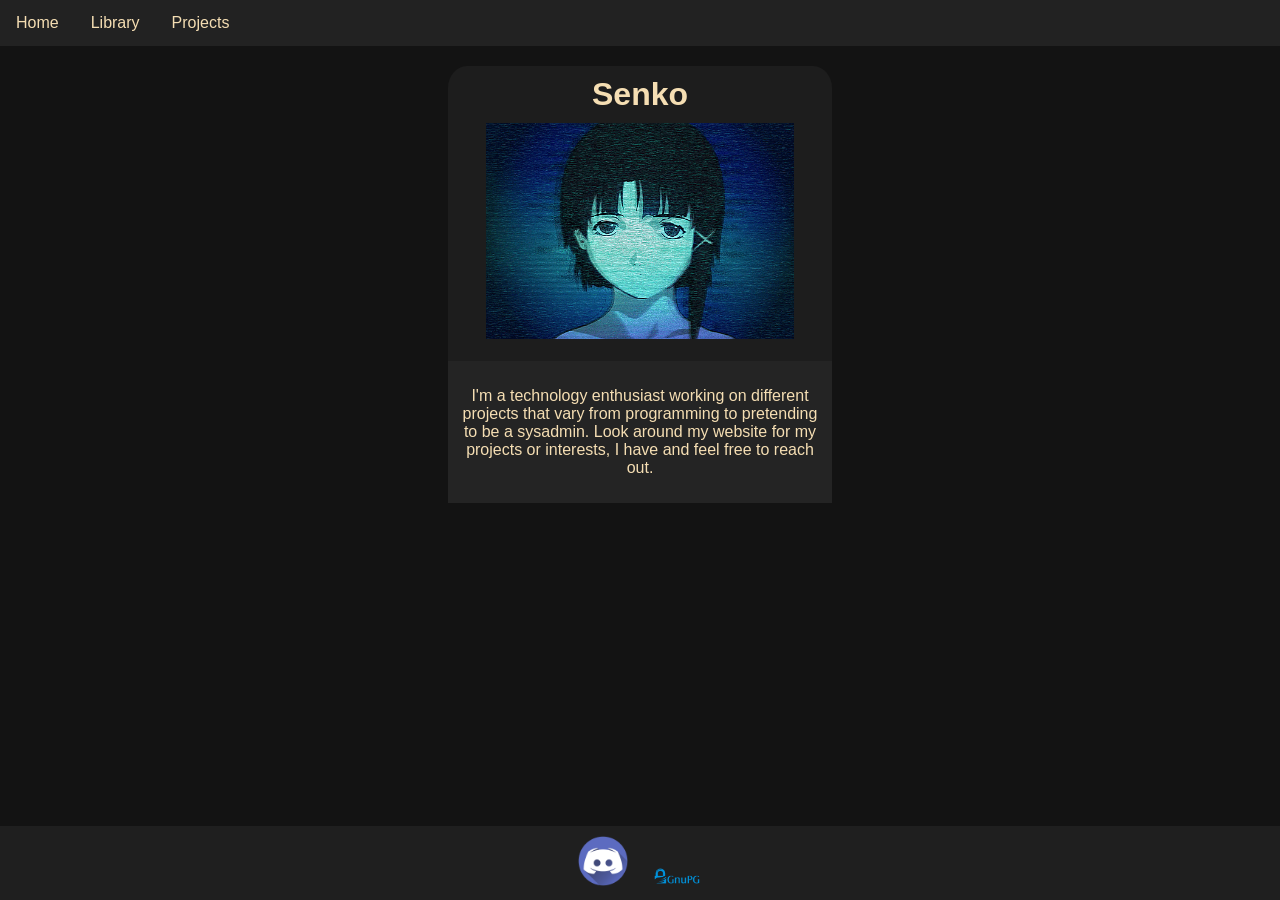
<file: index.html>
<!DOCTYPE html>
<html lang="en">
<head>
    <meta charset="UTF-8">
    <meta http-equiv="X-UA-Compatible" content="IE=edge">
    <title>Home</title>
    <meta name="viewport" content="width=device-width, initial-scale=1">
    <link rel="stylesheet" href="style.css">
</head>
<body>
    <ul>
        <li><a href="index.html">Home</a></li>
        <li class="dropdown">
            <a href="Library/Library.html" class="dropbtn">Library</a>
            <div class="dropdown-content">
                <a href="Library/Books/Books.html">Books</a>
                <a href="Library/TV/TV.html">TV/Shows</a>
                <a href="Library/Games/Games.html">Games</a>
            </div>
        </li>
        <li class="dropdown">
            <a href="Projects/Projects.html" class="dropbtn">Projects</a>
            <div class="dropdown-content">
                <a href="Projects/Coding/Coding.html">Coding</a>
                <a href="Projects/Networking/Networking.html">Networking</a>
            </div>
        </li>
    </ul>

    <!-- Main Content -->
    <div id="container">
        <div id="img">
            <h1>Senko</h1>
            <img src="assets/blue-lain.gif" style="width:80%; height:auto;">
        </div>

        <br>

        <div id="bio">
            <p>I'm a technology enthusiast working on different projects that vary from programming to pretending to be a sysadmin. Look around my website for my projects or interests, I have and feel free to reach out.</p>
        </div>
    </div>


    <footer>
        <a href="https://discord.gg/dq2VpD9Ut2"><img src="assets/discord.png" alt="Discord"></a>
        <a href="pgp.txt"><img src="assets/pgp.png" alt="PGP"></a>
    </footer>

</body>
</html>
</file>
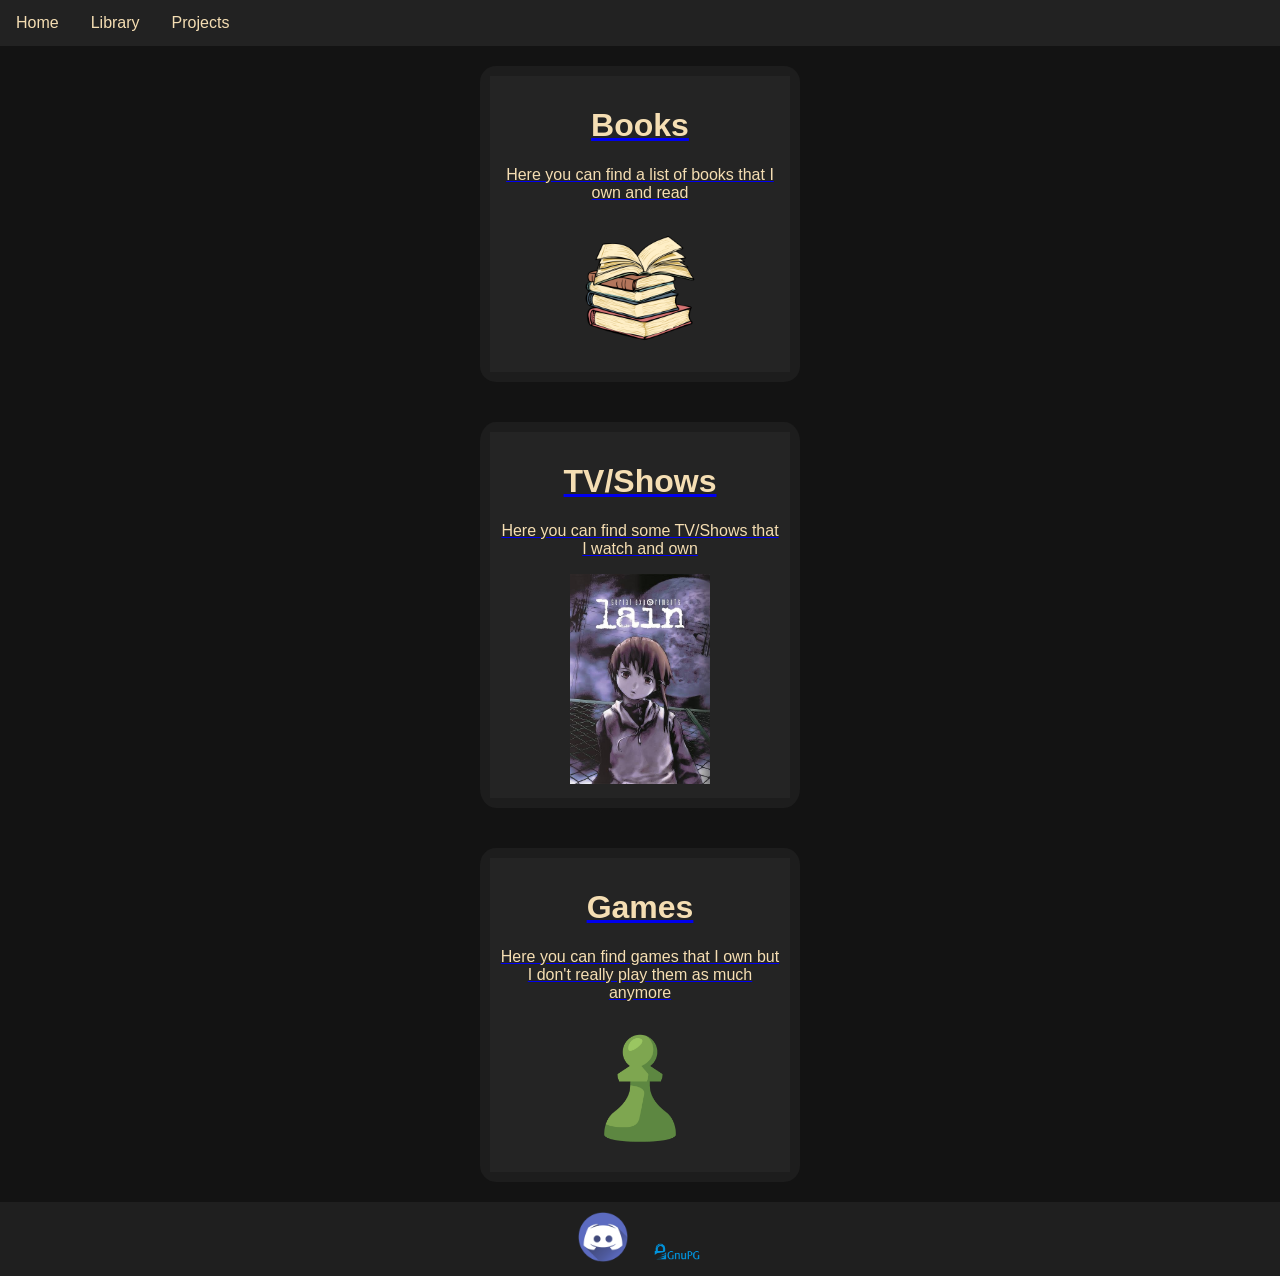
<file: Library/Library.html>
<!DOCTYPE html>
<html>
<head>
    <meta charset="utf-8">
    <meta http-equiv="X-UA-Compatible" content="IE=edge">
    <title>Library</title>
    <meta name="viewport" content="width=device-width, initial-scale=1">
    <link rel="stylesheet" href="Library.css">
</head>
<body>

    <ul>
        <li><a href="../index.html">Home</a></li>
        <li class="dropdown">
            <a href="Library.html" class="dropbtn">Library</a>
            <div class="dropdown-content">
                <a href="Books/Books.html">Books</a>
                <a href="TV/TV.html">TV/Shows</a>
                <a href="Games/Games.html">Games</a>
            </div>
        </li>
        <li class="dropdown">
            <a href="../Projects/Projects.html" class="dropbtn">Projects</a>
            <div class="dropdown-content">
                <a href="../Projects/Coding/Coding.html">Coding</a>
                <a href="../Projects/Networking/Networking.html">Networking</a>
            </div>
        </li>
    </ul>
    
    <div class="container">
        <a href="Books/Books.html">
            <div id="bio">
                <h1>Books</h1>
                <p>Here you can find a list of books that I own and read</p>
                <img src="../assets/books.png" width="50%" height="40%">
            </div>
        </a>
    </div>
    

    <div class="container">
        <a href="TV/TV.html">
            <div id="bio">
                <h1>TV/Shows</h1>
                <p>Here you can find some TV/Shows that I watch and own</p>
                <img src="../assets/lain-cover.jpeg" width="50%" height="40%">
            </div>
        </a>
    </div>

    <div class="container">
        <a href="Games/Games.html">
            <div id="bio">
                <h1>Games</h1>
                <p>Here you can find games that I own but I don't really play them as much anymore</p>
                <img src="../assets/chess.png" width="50%" height="40%">
            </div>
        </a>
    </div>

     <footer>
        <a href="https://discord.gg/dq2VpD9Ut2"><img src="../assets/discord.png" alt="Discord"></a>
        <a href="../pgp.txt"><img src="../assets/pgp.png" alt="PGP"></a>
    </footer>

</body>
</html>
</file>
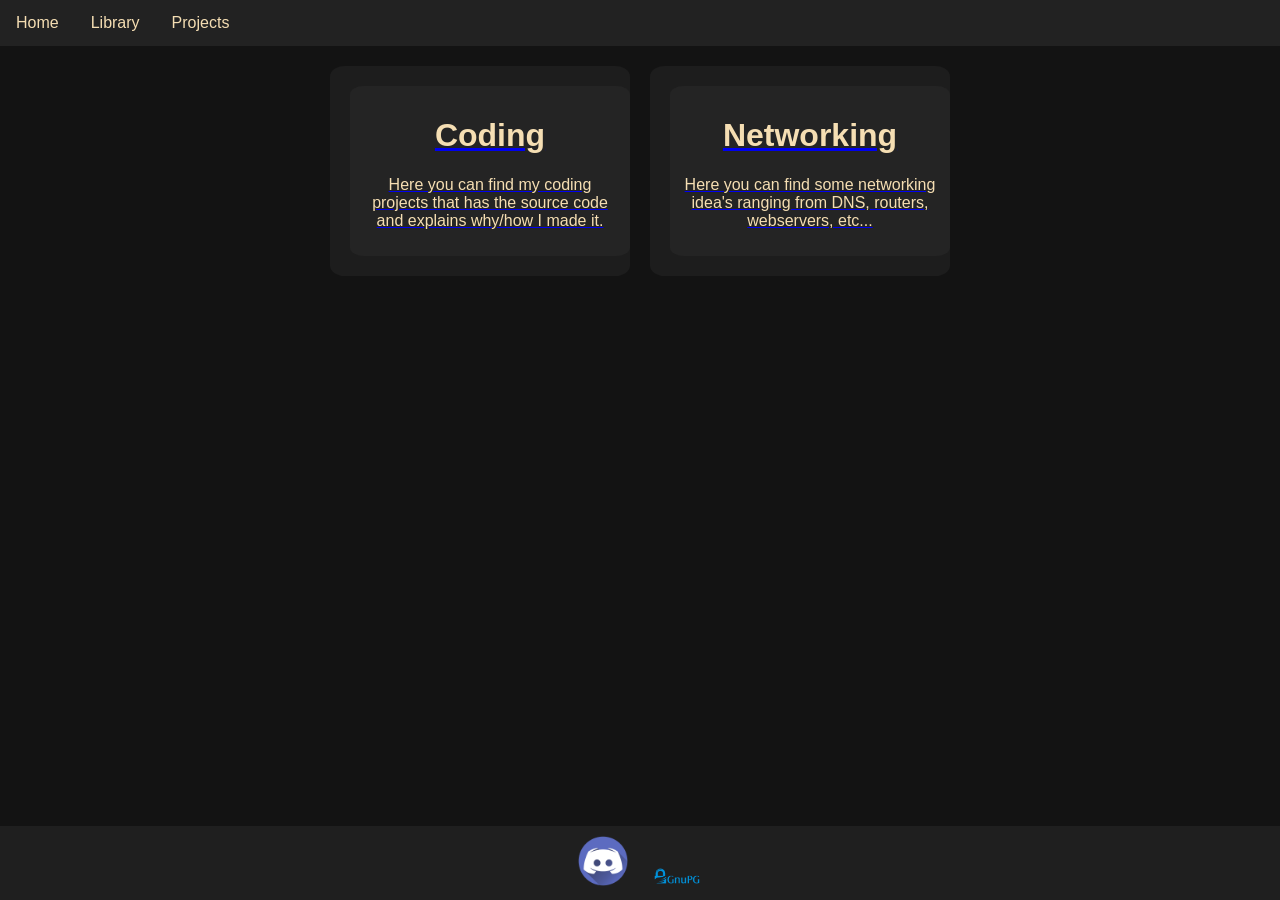
<file: Projects/Projects.html>
<!DOCTYPE html>
<html>
<head>
    <meta charset="utf-8">
    <meta http-equiv="X-UA-Compatible" content="IE=edge">
    <title>Projects</title>
    <meta name="description" content="">
    <meta name="viewport" content="width=device-width, initial-scale=1">
    <link rel="stylesheet" href="Projects.css">
</head>
<body>

    <ul>
        <li><a href="../index.html">Home</a></li>
        <li class="dropdown">
            <a href="../Library/Library.html" class="dropbtn">Library</a>
            <div class="dropdown-content">
                <a href="../Library/Books/Books.html">Books</a>
                <a href="../Library/TV/TV.html">TV/Shows</a>
                <a href="../Library/Games/Games.html">Games</a>
            </div>
        </li>
        <li class="dropdown">
            <a href="../Projects/Projects.html" class="dropbtn">Projects</a>
            <div class="dropdown-content">
                <a href="../Projects/Coding/Coding.html">Coding</a>
                <a href="../Projects/Networking/Networking.html">Networking</a>
            </div>
        </li>
    </ul>

    <div class="container-row">
        <div class="container">
            <a href="Coding/Coding.html">        
                <div class="bio">
                    <h1>Coding</h1>
                    <p>Here you can find my coding projects that has the source code and explains why/how I made it.</p>
                </div>
            </a>
        </div>

        <div class="container">
            <a href="Networking/Networking.html">        
                <div class="bio">
                    <h1>Networking</h1>
                    <p>Here you can find some networking idea's ranging from DNS, routers, webservers, etc...</p>
                </div>
            </a>
        </div>

        
    </div>

    <footer>
        <a href="https://discord.gg/dq2VpD9Ut2"><img src="../assets/discord.png" alt="Discord"></a>
        <a href="../pgp.txt"><img src="../assets/pgp.png" alt="PGP"></a>
    </footer>

</body>
</html>
</file>
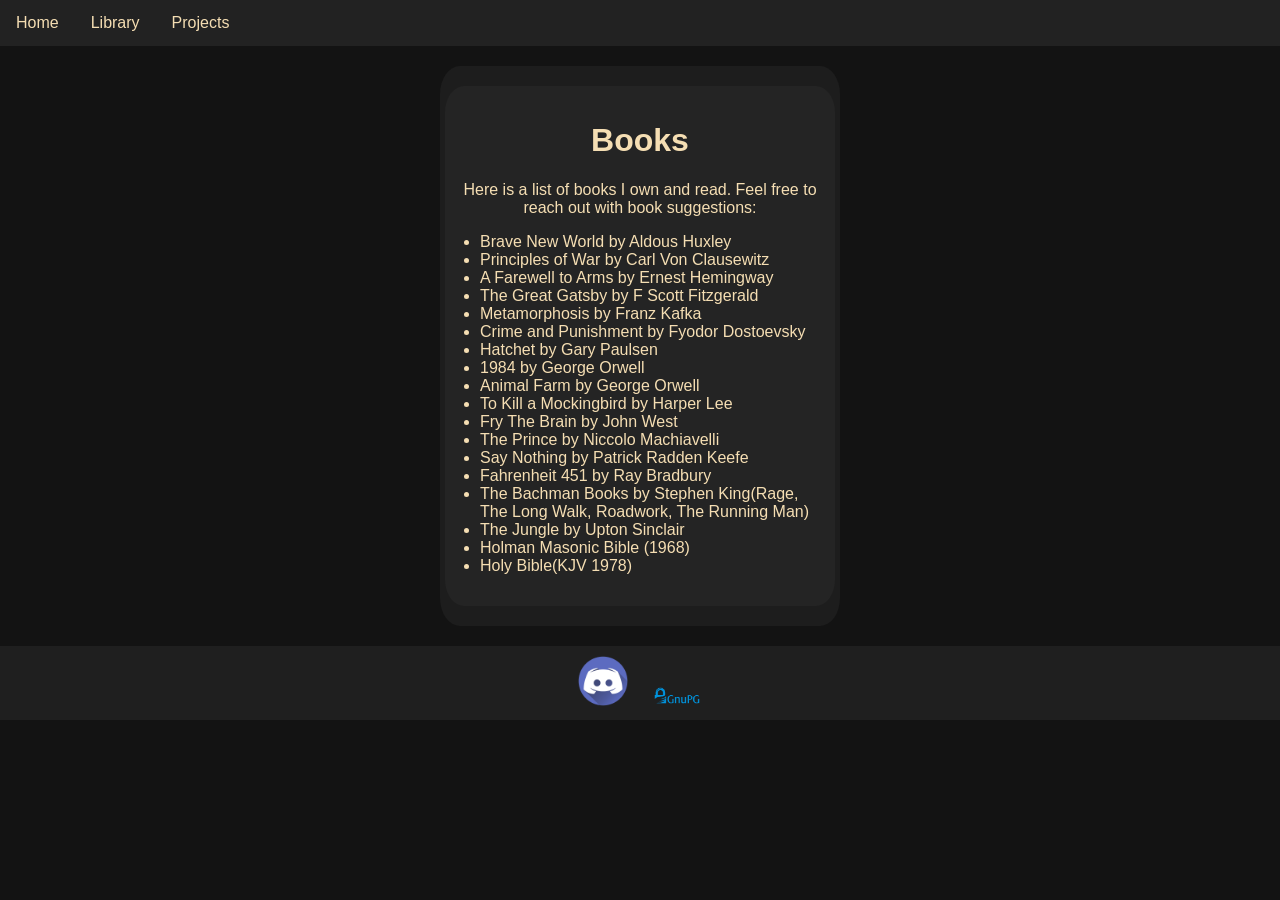
<file: Library/Books/Books.html>
<!DOCTYPE html>
<html>
<head>
    <meta charset="utf-8">
    <meta http-equiv="X-UA-Compatible" content="IE=edge">
    <title>Books</title>
    <meta name="viewport" content="width=device-width, initial-scale=1">
    <link rel="stylesheet" href="Books.css">
</head>
<body>

    <ul class="navbar">
        <li><a href="../../index.html">Home</a></li>
        <li class="dropdown">
            <a href="../Library.html" class="dropbtn">Library</a>
            <div class="dropdown-content">
                <a href="../Books/Books.html">Books</a>
                <a href="../TV/TV.html">TV/Shows</a>
                <a href="../Games/Games.html">Games</a>
            </div>
        </li>
        <li class="dropdown">
            <a href="../../Projects/Projects.html" class="dropbtn">Projects</a>
            <div class="dropdown-content">
                <a href="../../Projects/Coding/Coding.html">Coding</a>
                <a href="../../Projects/Networking/Networking.html">Networking</a>
            </div>
        </li>
    </ul>

    <div class="container">
        <div id="bio">
            <h1>Books</h1>
            <p>Here is a list of books I own and read. Feel free to reach out with book suggestions:</p>
            <ul>
                <li>Brave New World by Aldous Huxley</li>
                <li>Principles of War by Carl Von Clausewitz</li>
                <li>A Farewell to Arms by Ernest Hemingway</li>
                <li>The Great Gatsby by F Scott Fitzgerald</li>
                <li>Metamorphosis by Franz Kafka</li>
                <li>Crime and Punishment by Fyodor Dostoevsky</li>
                <li>Hatchet by Gary Paulsen</li>
                <li>1984 by George Orwell</li>
                <li>Animal Farm by George Orwell</li>
                <li>To Kill a Mockingbird by Harper Lee</li>
                <li>Fry The Brain by John West</li>
                <li>The Prince by Niccolo Machiavelli</li>
                <li>Say Nothing by Patrick Radden Keefe</li>
                <li>Fahrenheit 451 by Ray Bradbury</li>
                <li>The Bachman Books by Stephen King(Rage, The Long Walk, Roadwork, The Running Man)</li>
                <li>The Jungle by Upton Sinclair</li>
                <li>Holman Masonic Bible (1968)</li>
                <li>Holy Bible(KJV 1978)</li>
            </ul>
        </div>
    </div>

    <footer>
        <a href="https://discord.gg/dq2VpD9Ut2"><img src="../../assets/discord.png" alt="Discord"></a>
        <a href="../../pgp.txt"><img src="../../assets/pgp.png" alt="PGP"></a>
    </footer>

</body>
</html>
</file>
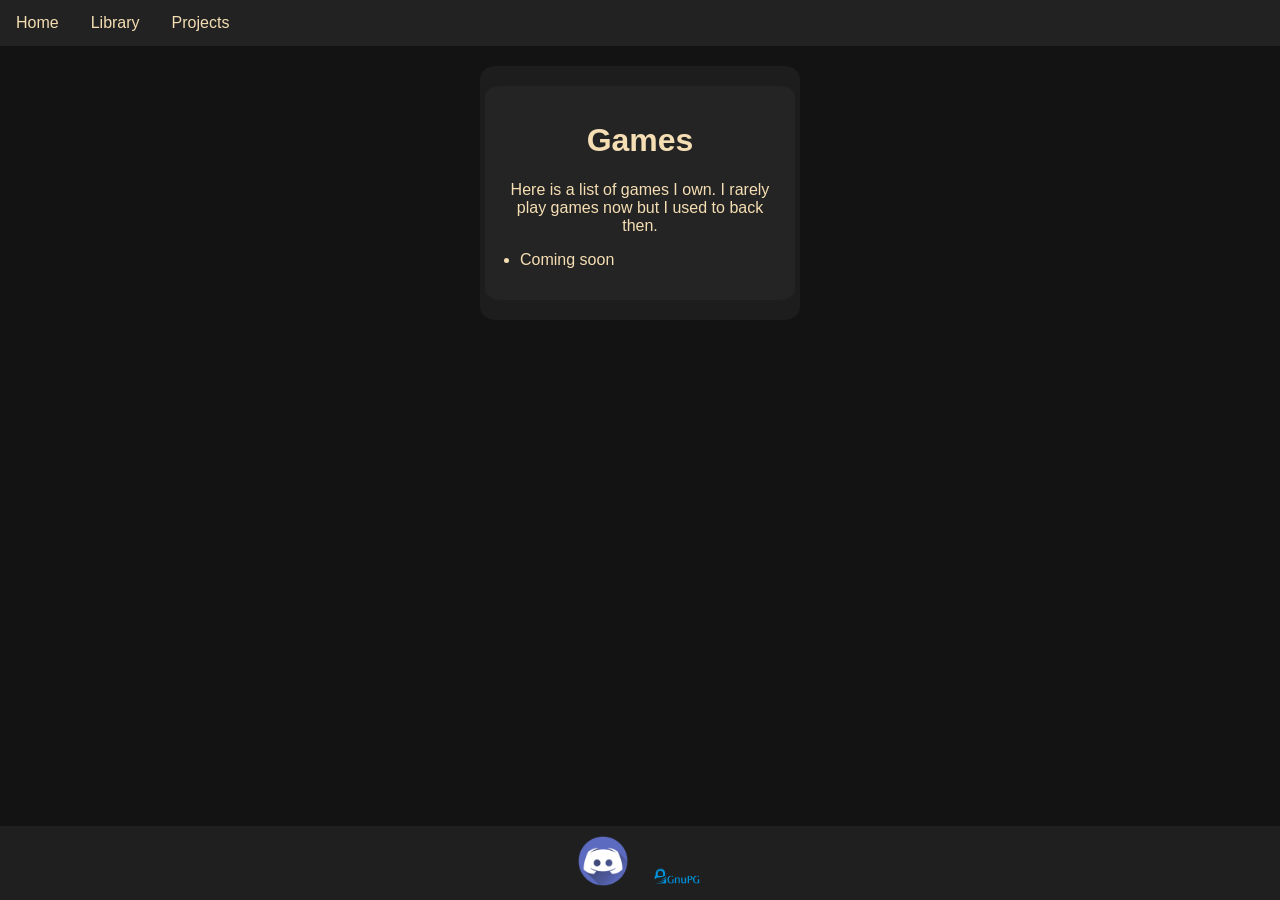
<file: Library/Games/Games.html>
<!DOCTYPE html>
<html>
<head>
    <meta charset="utf-8">
    <meta http-equiv="X-UA-Compatible" content="IE=edge">
    <title>Games</title>
    <meta name="viewport" content="width=device-width, initial-scale=1">
    <link rel="stylesheet" href="Games.css">
</head>
<body>

    <ul class="navbar">
        <li><a href="../../index.html">Home</a></li>
        <li class="dropdown">
            <a href="../Library.html" class="dropbtn">Library</a>
            <div class="dropdown-content">
                <a href="../Books/Books.html">Books</a>
                <a href="../TV/TV.html">TV/Shows</a>
                <a href="../Games/Games.html">Games</a>
            </div>
        </li>
        <li class="dropdown">
            <a href="../../Projects/Projects.html" class="dropbtn">Projects</a>
            <div class="dropdown-content">
                <a href="../../Projects/Coding/Coding.html">Coding</a>
                <a href="../../Projects/Networking/Networking.html">Networking</a>
            </div>
        </li>
    </ul>

    <div class="container">
        <div id="bio">
            <h1>Games</h1>
            <p>Here is a list of games I own. I rarely play games now but I used to back then.</p>
            <ul>
                <li>Coming soon</li>
            </ul>
        </div>
    </div>

    <footer>
        <a href="https://discord.gg/dq2VpD9Ut2"><img src="../../assets/discord.png" alt="Discord"></a>
        <a href="../../pgp.txt"><img src="../../assets/pgp.png" alt="PGP"></a>
    </footer>

</body>
</html>
</file>
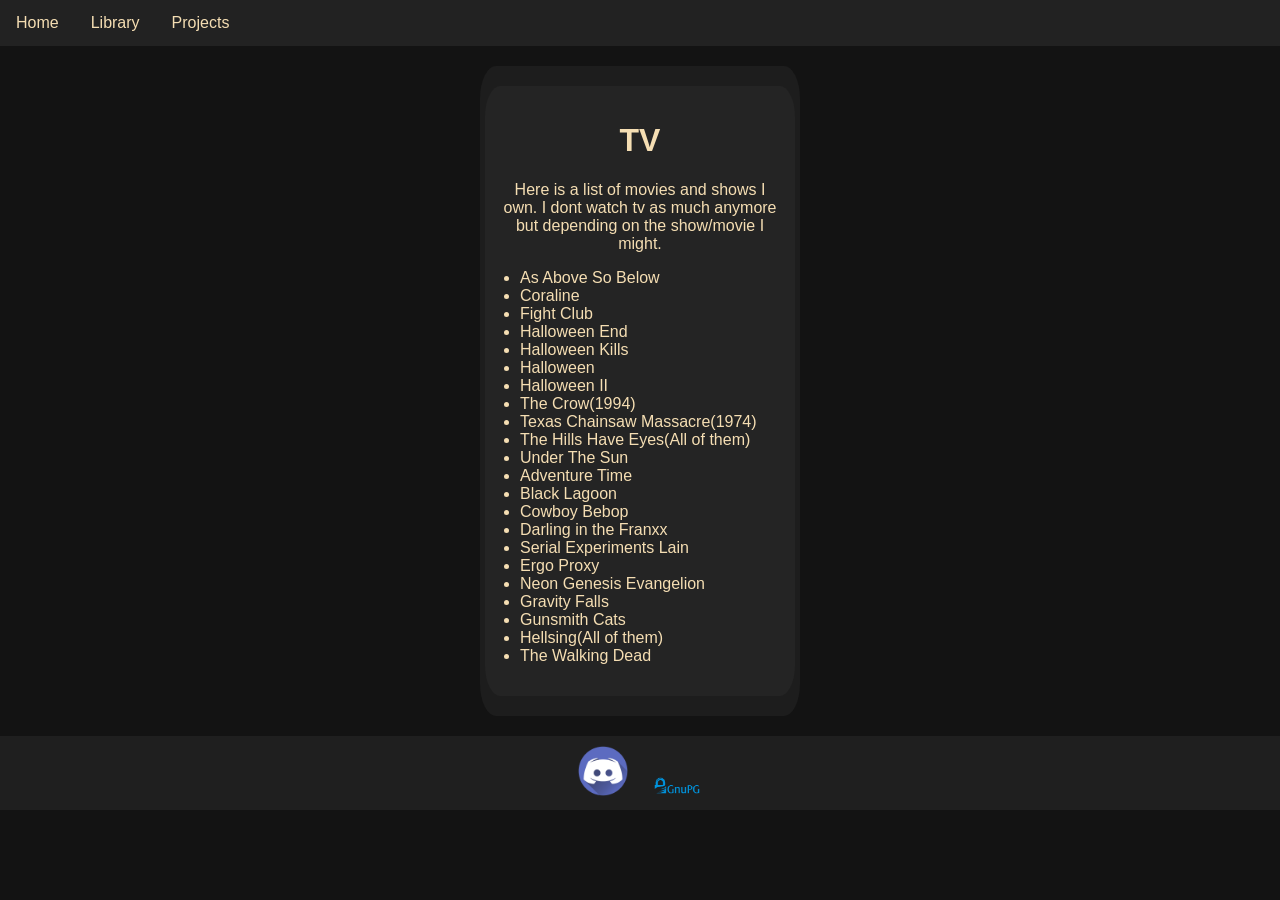
<file: Library/TV/TV.html>
<!DOCTYPE html>
<html>
<head>
    <meta charset="utf-8">
    <meta http-equiv="X-UA-Compatible" content="IE=edge">
    <title>TV</title>
    <meta name="viewport" content="width=device-width, initial-scale=1">
    <link rel="stylesheet" href="TV.css">
</head>
<body>

    <ul class="navbar">
        <li><a href="../../index.html">Home</a></li>
        <li class="dropdown">
            <a href="../Library.html" class="dropbtn">Library</a>
            <div class="dropdown-content">
                <a href="../Books/Books.html">Books</a>
                <a href="../TV/TV.html">TV/Shows</a>
                <a href="../Games/Games.html">Games</a>
            </div>
        </li>
        <li class="dropdown">
            <a href="../../Projects/Projects.html" class="dropbtn">Projects</a>
            <div class="dropdown-content">
                <a href="../../Projects/Coding/Coding.html">Coding</a>
                <a href="../../Projects/Networking/Networking.html">Networking</a>
            </div>
        </li>
    </ul>

    <div class="container">
        <div id="bio">
            <h1>TV</h1>
            <p>Here is a list of movies and shows I own. I dont watch tv as much anymore but depending on the show/movie I might.</p>
            <ul>
                <li>As Above So Below</li>
                <li>Coraline</li>
                <li>Fight Club</li>
                <li>Halloween End</li>
                <li>Halloween Kills</li>
                <li>Halloween</li>
                <li>Halloween II</li>
                <li>The Crow(1994)</li>
                <li>Texas Chainsaw Massacre(1974)</li>
                <li>The Hills Have Eyes(All of them)</li>
                <li>Under The Sun</li>
                <li>Adventure Time</li>
                <li>Black Lagoon</li>
                <li>Cowboy Bebop</li>
                <li>Darling in the Franxx</li>
                <li>Serial Experiments Lain</li>
                <li>Ergo Proxy</li>
                <li>Neon Genesis Evangelion</li>
                <li>Gravity Falls</li>
                <li>Gunsmith Cats</li>
                <li>Hellsing(All of them)</li>
                <li>The Walking Dead</li>
            </ul>
        </div>
    </div>

    <footer>
        <a href="https://discord.gg/dq2VpD9Ut2"><img src="../../assets/discord.png" alt="Discord"></a>
        <a href="../../pgp.txt"><img src="../../assets/pgp.png" alt="PGP"></a>
    </footer>

</body>
</html>
</file>
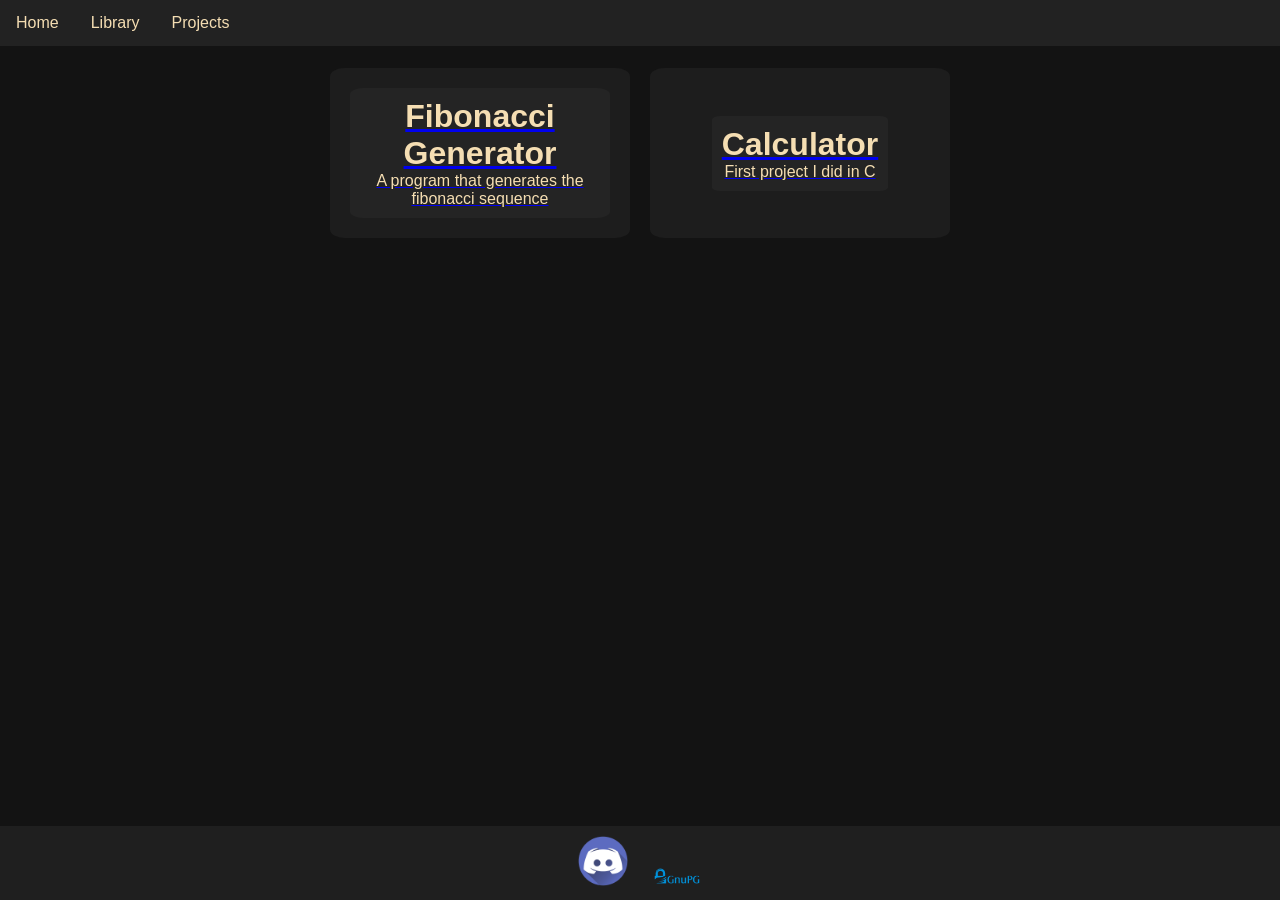
<file: Projects/Coding/Coding.html>
<!DOCTYPE html>
<html>
<head>
    <meta charset="utf-8">
    <meta http-equiv="X-UA-Compatible" content="IE=edge">
    <title>Coding</title>
    <meta name="description" content="">
    <meta name="viewport" content="width=device-width, initial-scale=1">
    <link rel="stylesheet" href="Coding.css">
</head>
<body>

    <ul>
        <li><a href="../../index.html">Home</a></li>
        <li class="dropdown">
            <a href="../../Library/Library.html" class="dropbtn">Library</a>
            <div class="dropdown-content">
                <a href="../../Library/Books/Books.html">Books</a>
                <a href="../../Library/TV/TV.html">TV/Shows</a>
                <a href="../../Library/Games/Games.html">Games</a>
            </div>
        </li>
        <li class="dropdown">
            <a href="../../Projects/Projects.html" class="dropbtn">Projects</a>
            <div class="dropdown-content">
                <a href="../../Projects/Coding/Coding.html">Coding</a>
                <a href="../../Projects/Networking/Networking.html">Networking</a>
            </div>
        </li>
    </ul>

    <div class="spacer"></div>

    <div class="container-row">
        <div class="container">
            <a href="fibonacci-generator/fibonacci-generator.html">
                <div class="bio">
                    <h1>Fibonacci Generator</h1>
                    <p>A program that generates the fibonacci sequence</p>
                </div>
            </a>
        </div>
        
        <div class="container">
            <a href="Calculator/Calculator.html">
                <div class="bio">
                    <h1>Calculator</h1>
                    <p>First project I did in C</p>
                </div>
            </a>
        </div>
    </div>

    <footer>
        <a href="https://discord.gg/dq2VpD9Ut2"><img src="../../assets/discord.png" alt="Discord"></a>
        <a href="../../pgp.txt"><img src="../../assets/pgp.png" alt="PGP"></a>
    </footer>

</body>
</html>
</file>
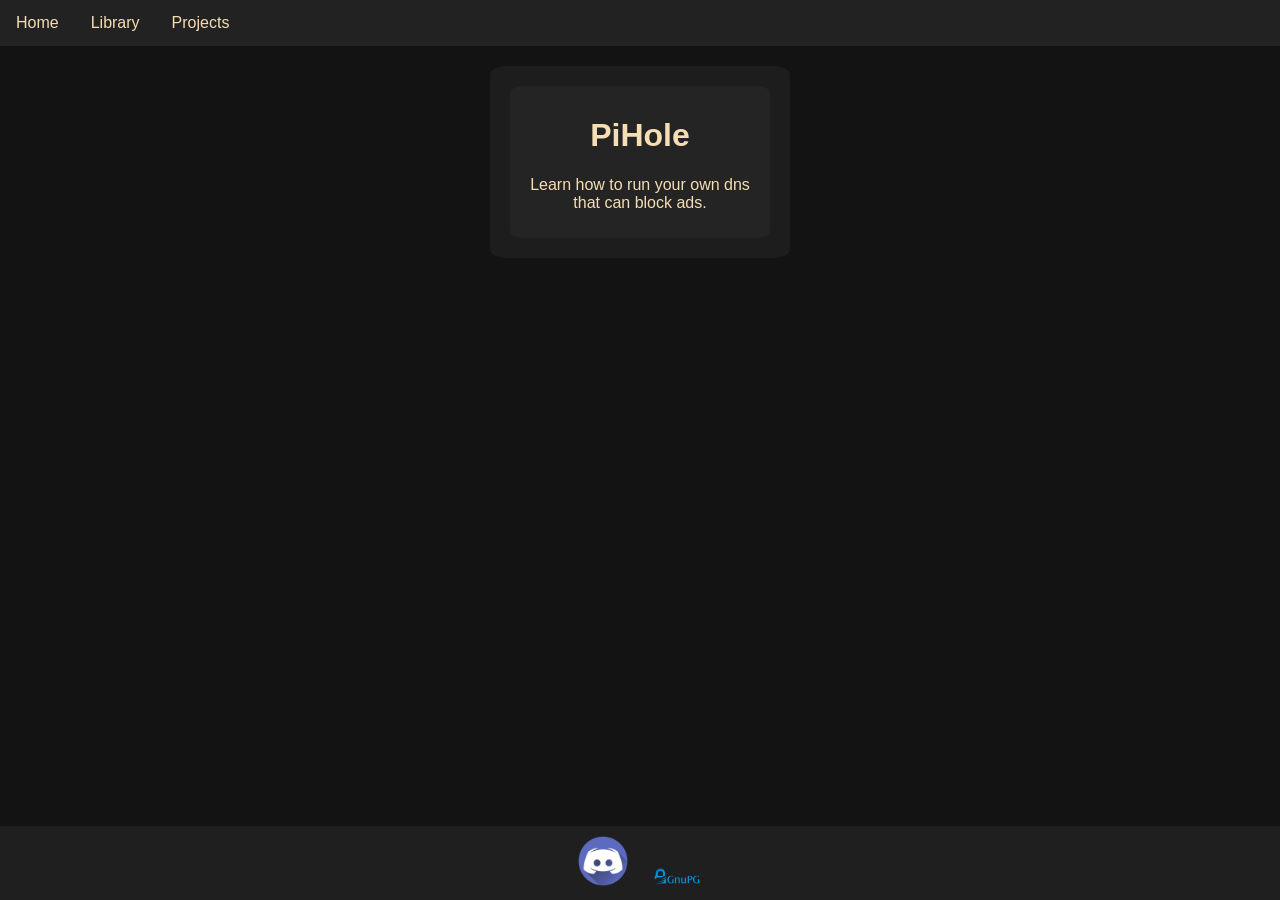
<file: Projects/Networking/Networking.html>
<!DOCTYPE html>
<html>
<head>
    <meta charset="utf-8">
    <meta http-equiv="X-UA-Compatible" content="IE=edge">
    <title>Networking</title>
    <meta name="description" content="">
    <meta name="viewport" content="width=device-width, initial-scale=1">
    <link rel="stylesheet" href="Networking.css">
</head>
<body>

    <ul>
        <li><a href="../../index.html">Home</a></li>
        <li class="dropdown">
            <a href="../../Library/Library.html" class="dropbtn">Library</a>
            <div class="dropdown-content">
                <a href="../../Library/Books/Books.html">Books</a>
                <a href="../../Library/TV/TV.html">TV/Shows</a>
                <a href="../../Library/Games/Games.html">Games</a>
            </div>
        </li>
        <li class="dropdown">
            <a href="../../Projects/Projects.html" class="dropbtn">Projects</a>
            <div class="dropdown-content">
                <a href="../../Projects/Coding/Coding.html">Coding</a>
                <a href="../../Projects/Networking/Networking.html">Networking</a>
            </div>
        </li>
    </ul>

    <div class="container-row">
        <div class="container">
            <div class="bio">
                <h1>PiHole</h1>
                <p> Learn how to run your own dns that can block ads.</p>
            </div>
        </div>
        

        
    </div>

    <footer>
        <a href="https://discord.gg/dq2VpD9Ut2"><img src="../../assets/discord.png" alt="Discord"></a>
        <a href="../../pgp.txt"><img src="../../assets/pgp.png" alt="PGP"></a>
    </footer>

</body>
</html>
</file>
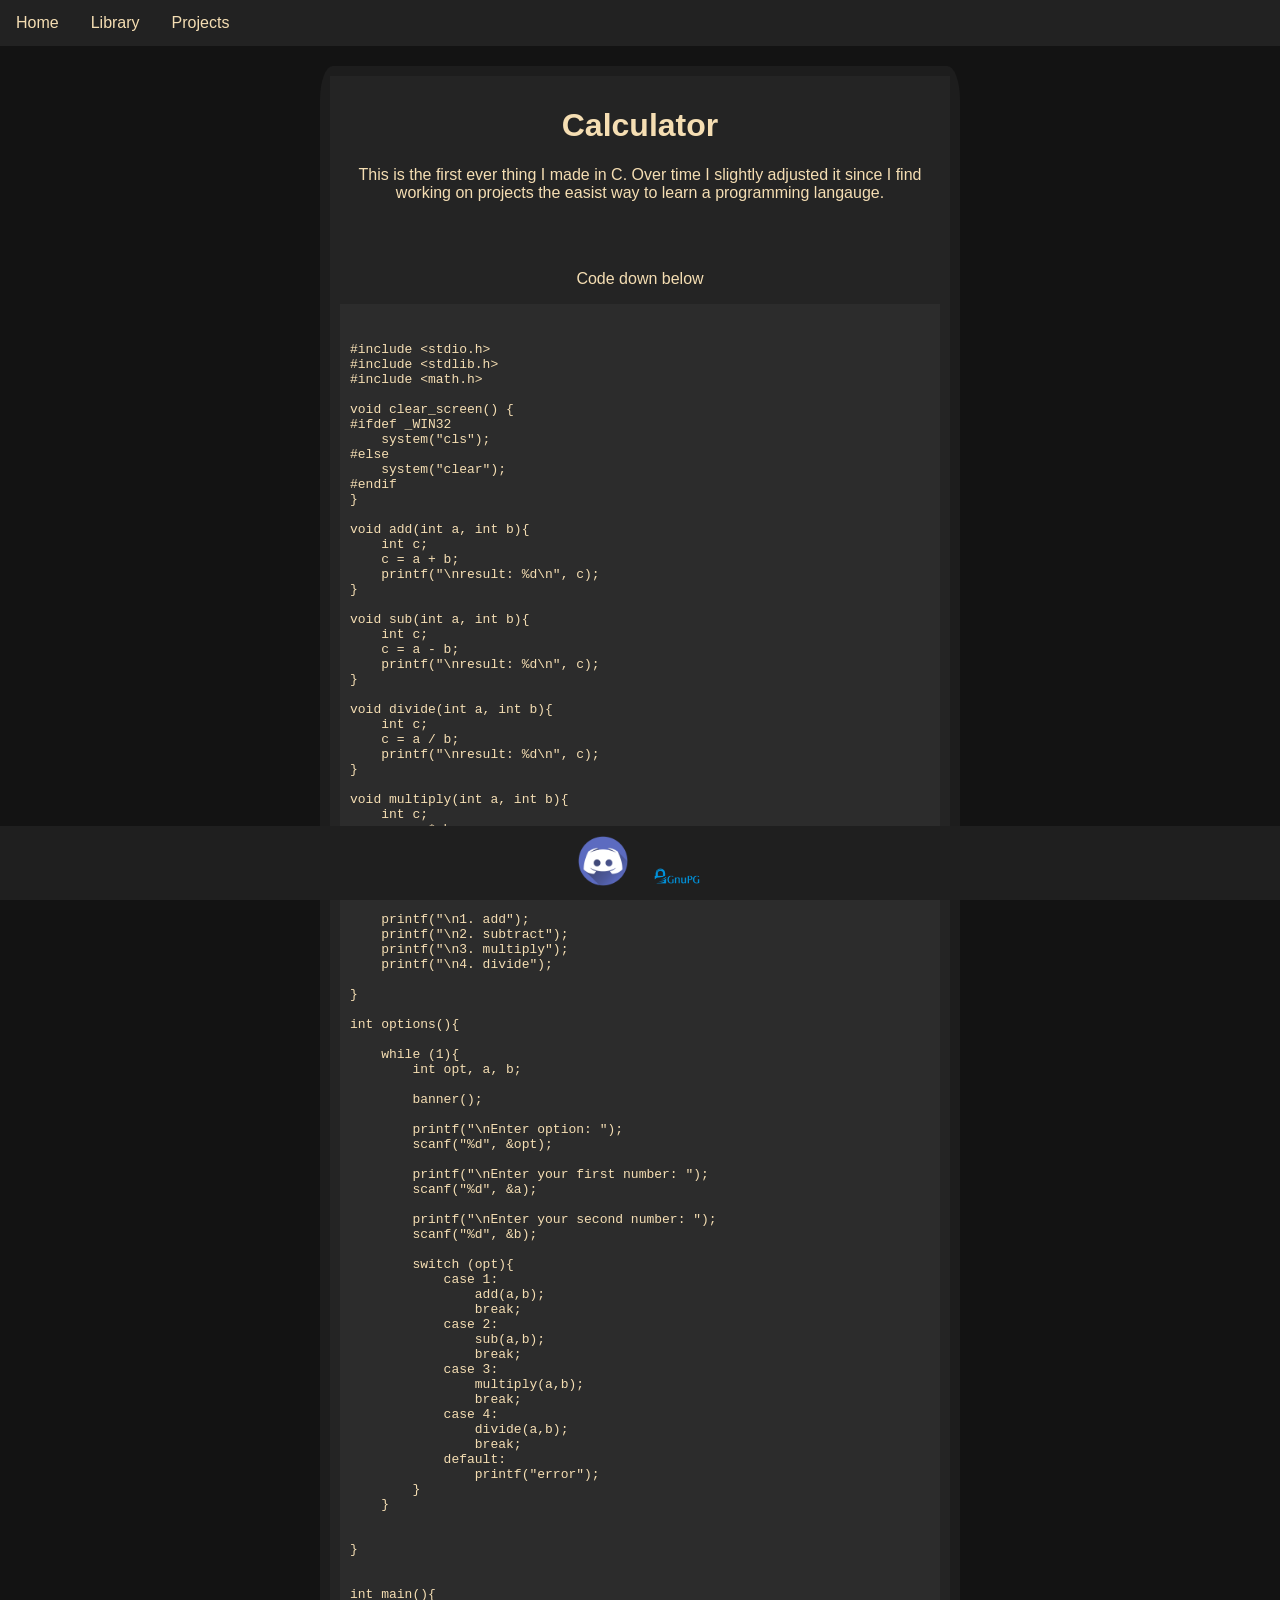
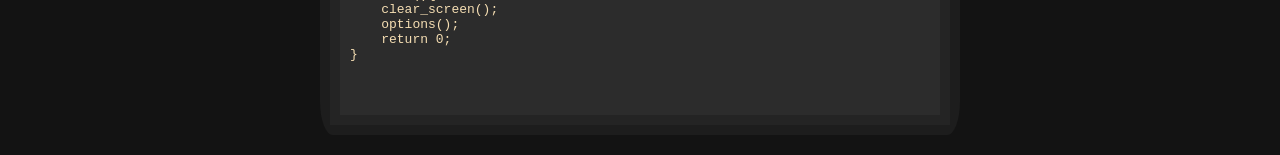
<file: Projects/Coding/Calculator/Calculator.html>
<!DOCTYPE html>
<html>
<head>
    <meta charset="utf-8">
    <meta http-equiv="X-UA-Compatible" content="IE=edge">
    <title>Home</title>
    <meta name="viewport" content="width=device-width, initial-scale=1">
    <link rel="stylesheet" href="Calculator.css">
</head>
<body>

    <ul>
        <li><a href="../../../index.html">Home</a></li>
        <li class="dropdown">
            <a href="../../../Library/Library.html" class="dropbtn">Library</a>
            <div class="dropdown-content">
                <a href="../../../Library/Books/Books.html">Books</a>
                <a href="../../../Library/TV/TV.html">TV/Shows</a>
                <a href="../../../Library/Games/Games.html">Games</a>
            </div>
        </li>
        <li class="dropdown">
            <a href="../../Projects.html" class="dropbtn">Projects</a>
            <div class="dropdown-content">
                <a href="../Coding.html">Coding</a>
                <a href="../../Networking/Networking.html">Networking</a>
            </div>
        </li>
    </ul>
    
    <div class="container">
        <div id="bio">
            <h1>Calculator</h1>
            <p>This is the first ever thing I made in C. Over time I slightly adjusted it since I find working on projects the easist way to learn a programming langauge.</p>    
            <br>
            <br>
            <p>Code down below</p>
            <div id="code">
            <pre><code>
#include &lt;stdio.h&gt;
#include &lt;stdlib.h&gt;
#include &lt;math.h&gt;

void clear_screen() {
#ifdef _WIN32
    system("cls");
#else
    system("clear");
#endif
}

void add(int a, int b){
    int c;
    c = a + b;
    printf("\nresult: %d\n", c);
}

void sub(int a, int b){
    int c;
    c = a - b;
    printf("\nresult: %d\n", c);
}

void divide(int a, int b){
    int c;
    c = a / b;
    printf("\nresult: %d\n", c);
}

void multiply(int a, int b){
    int c;
    c = a * b;
    printf("\nresult: %d\n", c);
}

int banner(){

    printf("\n1. add");
    printf("\n2. subtract");
    printf("\n3. multiply");
    printf("\n4. divide");

}

int options(){
    
    while (1){
        int opt, a, b;

        banner();

        printf("\nEnter option: ");
        scanf("%d", &opt);

        printf("\nEnter your first number: ");
        scanf("%d", &a);

        printf("\nEnter your second number: ");
        scanf("%d", &b);

        switch (opt){
            case 1:
                add(a,b);
                break;
            case 2:
                sub(a,b);
                break;
            case 3:
                multiply(a,b);
                break;
            case 4:
                divide(a,b);
                break;
            default:
                printf("error");
        }
    }
    
    
}


int main(){
    clear_screen();
    options();
    return 0;
}

            </code></pre>
</div>
        </div>
    </div>

     <footer>
        <a href="https://discord.gg/dq2VpD9Ut2"><img src="../../../assets/discord.png" alt="Discord"></a>
        <a href="../../../pgp.txt"><img src="../../../assets/pgp.png" alt="PGP"></a>
    </footer>

</body>
</html>
</file>
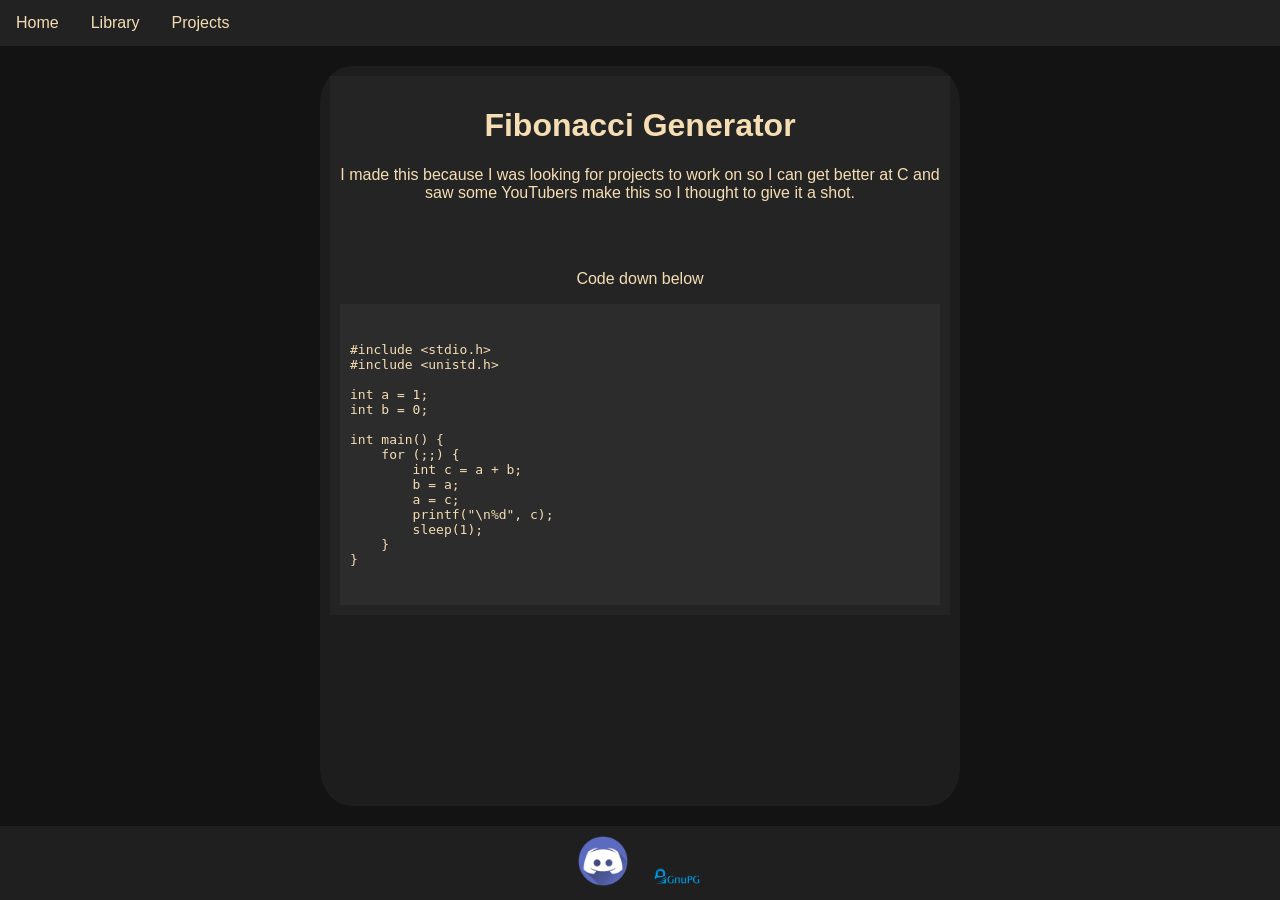
<file: Projects/Coding/fibonacci-generator/fibonacci-generator.html>
<!DOCTYPE html>
<html>
<head>
    <meta charset="utf-8">
    <meta http-equiv="X-UA-Compatible" content="IE=edge">
    <title>Fibonacci Generator</title>
    <meta name="viewport" content="width=device-width, initial-scale=1">
    <link rel="stylesheet" href="fibonacci-generator.css">
</head>
<body>

    <ul>
        <li><a href="../../../index.html">Home</a></li>
        <li class="dropdown">
            <a href="../../../Library/Library.html" class="dropbtn">Library</a>
            <div class="dropdown-content">
                <a href="../../../Library/Books/Books.html">Books</a>
                <a href="../../../Library/TV/TV.html">TV/Shows</a>
                <a href="../../../Library/Games/Games.html">Games</a>
            </div>
        </li>
        <li class="dropdown">
            <a href="../../Projects.html" class="dropbtn">Projects</a>
            <div class="dropdown-content">
                <a href="../Coding.html">Coding</a>
                <a href="../../Networking/Networking.html">Networking</a>
            </div>
        </li>
    </ul>
    
    <div class="container">
        <div id="bio">
            <h1>Fibonacci Generator</h1>
            <p>I made this because I was looking for projects to work on so I can get better at C and saw some YouTubers make this so I thought to give it a shot.</p>
            <br><br>
            <p>Code down below</p>
            <div id="code">
                <pre><code>
#include &lt;stdio.h&gt;
#include &lt;unistd.h&gt;

int a = 1;
int b = 0;

int main() {
    for (;;) {
        int c = a + b;
        b = a;
        a = c;
        printf("\n%d", c);
        sleep(1);
    }
}
                </code></pre>
            </div>
        </div>
    </div>

    <footer>
        <a href="https://discord.gg/dq2VpD9Ut2"><img src="../../../assets/discord.png" alt="Discord"></a>
        <a href="../../../pgp.txt"><img src="../../../assets/pgp.png" alt="PGP"></a>
    </footer>

</body>
</html>
</file>
<file: style.css>
body {
    height: 100%;
    margin: 0;
    padding: 0;
    display: flex;
    flex-direction: column;
    background-color: rgb(19, 19, 19);
    font-family: Arial, sans-serif;
    color: wheat;
}

ul {
    list-style-type: none;
    margin: 0;
    padding: 0;
    overflow: hidden;
    background-color: #222222;
    width: 100%;
}

li {
    float: left;
}

li a, .dropbtn {
    display: inline-block;
    color: wheat;
    text-align: center;
    padding: 14px 16px;
    text-decoration: none;
}

li a:hover, .dropdown:hover .dropbtn {
    background-color: rgb(43, 43, 43);
}

li.dropdown {
    display: inline-block;
}

.dropdown-content {
    display: none;
    position: absolute;
    background-color: #272727;
    min-width: 160px;
    box-shadow: 0px 8px 16px 0px rgba(0,0,0,0.2);
    z-index: 1;
}

.dropdown-content a {
    color: wheat;
    padding: 12px 16px;
    text-decoration: none;
    display: block;
    text-align: left;
}

.dropdown-content a:hover {
    background-color: #1f1f1f;
}

.dropdown:hover .dropdown-content {
    display: block;
}

#container {
    margin: 20px auto;
    justify-content: center;
    background-color: rgb(29, 29, 29);
    width: 30%;
    border-radius: 5%;
    text-align: center;
    flex: 1; 
}

#img h1 {
    margin: 10px 0;
}

#bio {
    background-color: rgb(36, 36, 36);
    padding: 10px;
    color: wheat;
}

footer {
    background-color: #1f1f1f;
    width: 100%;
    text-align: center;
    padding: 10px 0;
    position: fixed;
    bottom: 0;
    left: 0;
    z-index: 999;
}

footer img {
    max-width: 50px;
    height: auto;
    margin: 0 10px;
}

@media (max-width: 1024px) {
    #container {
        width: 40%;
    }
}

@media (max-width: 768px) {
    #container {
        width: 60%;
    }
}

@media (max-width: 480px) {
    #container {
        width: 90%;
    }

    footer img {
        max-width: 40px;
    }
}
</file>
<file: Library/Library.css>
body {
    background-color: rgb(19, 19, 19);
    display: flex;
    flex-direction: column;
    align-items: center; 
    margin: 0;
    font-family: Arial, sans-serif;
}

.container {
    background-color: rgb(29, 29, 29);
    width: 25%;       
    max-width: 400px; 
    min-width: 250px; 
    border-radius: 5%;
    color: wheat;
    margin: 20px 0; 
    text-align: center;
    box-sizing: border-box; 
    padding: 10px;
}

#bio {
    background-color: rgb(36, 36, 36);
    text-align: center;
    color: wheat;
    padding: 10px;
}


ul {
    list-style-type: none;
    margin: 0;
    padding: 0;
    overflow: hidden;
    background-color: #222222;
    width: 100%;
}

li {
    float: left;
}

li a, .dropbtn {
    display: inline-block;
    color: wheat;
    text-align: center;
    padding: 14px 16px;
    text-decoration: none;
}

li a:hover, .dropdown:hover .dropbtn {
    background-color: rgb(43, 43, 43);
}

li.dropdown {
    display: inline-block;
}

.dropdown-content {
    display: none;
    position: absolute;
    background-color: #272727;
    min-width: 160px;
    box-shadow: 0px 8px 16px 0px rgba(0,0,0,0.2);
    z-index: 1;
}

.dropdown-content a {
    color: wheat;
    padding: 12px 16px;
    text-decoration: none;
    display: block;
    text-align: left;
}

.dropdown-content a:hover {
    background-color: #1f1f1f;
}

.dropdown:hover .dropdown-content {
    display: block;
}

footer {
    background-color: #1f1f1f;
    width: 100%;
    text-align: center;
    padding: 10px 0;
}

footer img {
    max-width: 50px;
    height: auto;
    margin: 0 10px;
}

@media (max-width: 1024px) {
    #container {
        width: 40%;
    }
}

@media (max-width: 768px) {
    #container {
        width: 60%;
    }
}

@media (max-width: 480px) {
    #container {
        width: 90%;
    }

    footer img {
        max-width: 40px;
    }
}
</file>
<file: Projects/Projects.css>
body {
    margin: 0;
    padding: 0;
    background-color: rgb(19, 19, 19);
    display: flex;
    flex-direction: column;
    align-items: center; 
    font-family: Arial, sans-serif;
    }
    
ul {
    list-style-type: none;
    margin: 0;
    padding: 0;
    overflow: hidden;
    background-color: #222222;
    width: 100%;
    }

li {
    float: left;
    }

li a, .dropbtn {
    display: inline-block;
    color: wheat;
    text-align: center;
    padding: 14px 16px;
    text-decoration: none;
    }

li a:hover, .dropdown:hover .dropbtn {
    background-color: rgb(43, 43, 43);
    }

li.dropdown {
    display: inline-block;
    }

.dropdown-content {
    display: none;
    position: absolute;
    background-color: #272727;
    min-width: 160px;
    box-shadow: 0px 8px 16px 0px rgba(0,0,0,0.2);
    z-index: 1;
    }

.dropdown-content a {
    color: wheat;
    padding: 12px 16px;
    text-decoration: none;
    display: block;
    text-align: left;
    }

.dropdown-content a:hover {
    background-color: #1f1f1f;
    }

.dropdown:hover .dropdown-content {
    display: block;
    }

.container-row {
    display: flex;
    justify-content: center; 
    gap: 20px; 
    margin-top: 20px;
    flex-wrap: wrap; 
}

.container {
    background-color: rgb(29, 29, 29);
    width: 300px; 
    border-radius: 5%;
    color: wheat;
    display: flex;
    align-items: center;
    justify-content: center;
    padding: 20px;
    box-sizing: border-box;
    text-align: center;
}

.bio {
    background-color: rgb(36, 36, 36);
    text-align: center;
    color: wheat;
    width: 100%;
    padding: 10px;
    border-radius: 5%;
}

footer {
    background-color: #1f1f1f;
    width: 100%;
    text-align: center;
    padding: 10px 0;
    position: fixed;
    bottom: 0;
    left: 0;
    z-index: 999;
}

footer img {
    max-width: 50px;
    height: auto;
    margin: 0 10px;
}

@media (max-width: 1024px) {
    #container {
        width: 40%;
    }
}

@media (max-width: 768px) {
    #container {
        width: 60%;
    }
}

@media (max-width: 480px) {
    #container {
        width: 90%;
    }

    footer img {
        max-width: 40px;
    }
}
</file>
<file: Library/Books/Books.css>
body {
    background-color: rgb(19, 19, 19);
    display: flex;
    flex-direction: column;
    align-items: center; 
    margin: 0;
    font-family: Arial, sans-serif;
}

.container {
    background-color: rgb(29, 29, 29);
    width: 40%;      
    max-width: 400px; 
    min-width: 250px; 
    border-radius: 5%;
    color: wheat;
    margin: 20px 0;  
    box-sizing: border-box; 
    padding: 20px;
    display: flex;
    flex-direction: column;
    align-items: center;
}

#bio {
    background-color: rgb(36, 36, 36);
    text-align: center;
    color: wheat;
    padding: 15px;
    width: 100%;
    border-radius: 5%;
}

#bio ul {
    list-style-type: disc;
    padding-left: 20px;
    text-align: left; 
    margin-top: 10px;
}

ul.navbar {
    list-style-type: none;
    margin: 0;
    padding: 0;
    overflow: hidden;
    background-color: #222222;
    width: 100%;
}

ul.navbar li {
    float: left;
}

li a, .dropbtn {
    display: inline-block;
    color: wheat;
    text-align: center;
    padding: 14px 16px;
    text-decoration: none;
}

li a:hover, .dropdown:hover .dropbtn {
    background-color: rgb(43, 43, 43);
}

li.dropdown {
    display: inline-block;
}

.dropdown-content {
    display: none;
    position: absolute;
    background-color: #272727;
    min-width: 160px;
    box-shadow: 0px 8px 16px 0px rgba(0,0,0,0.2);
    z-index: 1;
}

.dropdown-content a {
    color: wheat;
    padding: 12px 16px;
    text-decoration: none;
    display: block;
    text-align: left;
}

.dropdown-content a:hover {
    background-color: #1f1f1f;
}

.dropdown:hover .dropdown-content {
    display: block;
}

footer {
    background-color: #1f1f1f;
    width: 100%;
    text-align: center;
    padding: 10px 0;
}

footer img {
    max-width: 50px;
    height: auto;
    margin: 0 10px;
}

@media (max-width: 1024px) {
    #container {
        width: 40%;
    }
}

@media (max-width: 768px) {
    #container {
        width: 60%;
    }
}

@media (max-width: 480px) {
    #container {
        width: 90%;
    }

    footer img {
        max-width: 40px;
    }
}
</file>
<file: Library/Games/Games.css>
body {
    background-color: rgb(19, 19, 19);
    display: flex;
    flex-direction: column;
    align-items: center; 
    margin: 0;
    font-family: Arial, sans-serif;
}

.container {
    background-color: rgb(29, 29, 29);
    width: 25%;       
    max-width: 400px; 
    min-width: 250px; 
    border-radius: 5%;
    color: wheat;
    margin: 20px 0;  
    box-sizing: border-box; 
    padding: 20px;
    display: flex;
    flex-direction: column; 
    align-items: center;
}

#bio {
    background-color: rgb(36, 36, 36);
    text-align: center;
    color: wheat;
    padding: 15px;
    width: 100%;
    border-radius: 5%;
}

#bio ul {
    list-style-type: disc; 
    padding-left: 20px;
    text-align: left; 
    margin-top: 10px;
}

ul.navbar {
    list-style-type: none;
    margin: 0;
    padding: 0;
    overflow: hidden;
    background-color: #222222;
    width: 100%;
}

ul.navbar li {
    float: left;
}

li a, .dropbtn {
    display: inline-block;
    color: wheat;
    text-align: center;
    padding: 14px 16px;
    text-decoration: none;
}

li a:hover, .dropdown:hover .dropbtn {
    background-color: rgb(43, 43, 43);
}

li.dropdown {
    display: inline-block;
}

.dropdown-content {
    display: none;
    position: absolute;
    background-color: #272727;
    min-width: 160px;
    box-shadow: 0px 8px 16px 0px rgba(0,0,0,0.2);
    z-index: 1;
}

.dropdown-content a {
    color: wheat;
    padding: 12px 16px;
    text-decoration: none;
    display: block;
    text-align: left;
}

.dropdown-content a:hover {
    background-color: #1f1f1f;
}

.dropdown:hover .dropdown-content {
    display: block;
}

footer {
    background-color: #1f1f1f;
    width: 100%;
    text-align: center;
    padding: 10px 0;
    position: fixed;
    bottom: 0;
    left: 0;
    z-index: 999;
}

footer img {
    max-width: 50px;
    height: auto;
    margin: 0 10px;
}

@media (max-width: 1024px) {
    #container {
        width: 40%;
    }
}

@media (max-width: 768px) {
    #container {
        width: 60%;
    }
}

@media (max-width: 480px) {
    #container {
        width: 90%;
    }

    footer img {
        max-width: 40px;
    }
}
</file>
<file: Library/TV/TV.css>
body {
    background-color: rgb(19, 19, 19);
    display: flex;
    flex-direction: column;
    align-items: center; 
    margin: 0;
    font-family: Arial, sans-serif;
}

.container {
    background-color: rgb(29, 29, 29);
    width: 25%;     
    max-width: 400px; 
    min-width: 250px; 
    border-radius: 5%;
    color: wheat;
    margin: 20px 0;   
    box-sizing: border-box; 
    padding: 20px;
    display: flex;
    flex-direction: column;
    align-items: center;
}


#bio {
    background-color: rgb(36, 36, 36);
    text-align: center;
    color: wheat;
    padding: 15px;
    width: 100%;
    border-radius: 5%;
}

#bio ul {
    list-style-type: disc; 
    padding-left: 20px;
    text-align: left; 
    margin-top: 10px;
}

ul.navbar {
    list-style-type: none;
    margin: 0;
    padding: 0;
    overflow: hidden;
    background-color: #222222;
    width: 100%;
}

ul.navbar li {
    float: left;
}

li a, .dropbtn {
    display: inline-block;
    color: wheat;
    text-align: center;
    padding: 14px 16px;
    text-decoration: none;
}

li a:hover, .dropdown:hover .dropbtn {
    background-color: rgb(43, 43, 43);
}

li.dropdown {
    display: inline-block;
}

.dropdown-content {
    display: none;
    position: absolute;
    background-color: #272727;
    min-width: 160px;
    box-shadow: 0px 8px 16px 0px rgba(0,0,0,0.2);
    z-index: 1;
}

.dropdown-content a {
    color: wheat;
    padding: 12px 16px;
    text-decoration: none;
    display: block;
    text-align: left;
}

.dropdown-content a:hover {
    background-color: #1f1f1f;
}

.dropdown:hover .dropdown-content {
    display: block;
}

footer {
    background-color: #1f1f1f;
    width: 100%;
    text-align: center;
    padding: 10px 0;
}

footer img {
    max-width: 50px;
    height: auto;
    margin: 0 10px;
}

@media (max-width: 1024px) {
    #container {
        width: 40%;
    }
}

@media (max-width: 768px) {
    #container {
        width: 60%;
    }
}

@media (max-width: 480px) {
    #container {
        width: 90%;
    }

    footer img {
        max-width: 40px;
    }
}
</file>
<file: Projects/Coding/Coding.css>
* {
    margin: 0;
    padding: 0;
    box-sizing: border-box;
}

body {
    background-color: rgb(19, 19, 19);
    display: flex;
    flex-direction: column;
    align-items: center;
    font-family: Arial, sans-serif;
}

ul {
    list-style-type: none;
    width: 100%;
    background-color: #222222;
    display: flex;
    padding: 0;
    margin: 0;
    position: fixed; 
    top: 0;
    left: 0;
    z-index: 1000;
}

li {
    float: left;
}

li a, .dropbtn {
    display: inline-block;
    color: wheat;
    text-align: center;
    padding: 14px 16px;
    text-decoration: none;
}

li a:hover, .dropdown:hover .dropbtn {
    background-color: rgb(43, 43, 43);
}

li.dropdown {
    display: inline-block;
}

.dropdown-content {
    display: none;
    position: absolute;
    background-color: #272727;
    min-width: 160px;
    box-shadow: 0px 8px 16px 0px rgba(0,0,0,0.2);
    z-index: 1;
}

.dropdown-content a {
    color: wheat;
    padding: 12px 16px;
    text-decoration: none;
    display: block;
    text-align: left;
}

.dropdown-content a:hover {
    background-color: #1f1f1f;
}

.dropdown:hover .dropdown-content {
    display: block;
}

.spacer {
    height: 48px; 
}

.container-row {
    display: flex;
    justify-content: center; 
    gap: 20px; 
    margin-top: 20px;
    flex-wrap: wrap;
}

.container {
    background-color: rgb(29, 29, 29);
    width: 300px; 
    border-radius: 5%;
    color: wheat;
    display: flex;
    align-items: center;
    justify-content: center;
    padding: 20px;
    box-sizing: border-box;
}

.bio {
    background-color: rgb(36, 36, 36);
    text-align: center;
    color: wheat;
    width: 100%;
    padding: 10px;
    border-radius: 5%;
}

footer {
    background-color: #1f1f1f;
    width: 100%;
    text-align: center;
    padding: 10px 0;
    position: fixed;
    bottom: 0;
    left: 0;
    z-index: 999;
}

footer img {
    max-width: 50px;
    height: auto;
    margin: 0 10px;
}

@media (max-width: 1024px) {
    #container {
        width: 40%;
    }
}

@media (max-width: 768px) {
    #container {
        width: 60%;
    }
}

@media (max-width: 480px) {
    #container {
        width: 90%;
    }

    footer img {
        max-width: 40px;
    }
}
</file>
<file: Projects/Networking/Networking.css>
body {
    margin: 0;
    background-color: rgb(19, 19, 19);
    display: flex;
    flex-direction: column;
    align-items: center;
    font-family: Arial, sans-serif;
}

ul {
    list-style-type: none;
    margin: 0;
    padding: 0;
    overflow: hidden;
    background-color: #222222;
    width: 100%;
}

li {
    float: left;
}

li a, .dropbtn {
    display: inline-block;
    color: wheat;
    text-align: center;
    padding: 14px 16px;
    text-decoration: none;
}

li a:hover, .dropdown:hover .dropbtn {
    background-color: rgb(43, 43, 43);
}

li.dropdown {
    display: inline-block;
}

.dropdown-content {
    display: none;
    position: absolute;
    background-color: #272727;
    min-width: 160px;
    box-shadow: 0px 8px 16px 0px rgba(0,0,0,0.2);
    z-index: 1;
}

.dropdown-content a {
    color: wheat;
    padding: 12px 16px;
    text-decoration: none;
    display: block;
    text-align: left;
}

.dropdown-content a:hover {
    background-color: #1f1f1f;
}

.dropdown:hover .dropdown-content {
    display: block;
}

.container-row {
    display: flex;
    justify-content: center;
    gap: 20px;
    margin-top: 20px;
    flex-wrap: wrap;
}

.container {
    background-color: rgb(29, 29, 29);
    width: 300px; 
    border-radius: 5%;
    color: wheat;
    display: flex;
    align-items: center;
    justify-content: center;
    padding: 20px;
    box-sizing: border-box;
}

.bio {
    background-color: rgb(36, 36, 36);
    text-align: center;
    color: wheat;
    width: 100%;
    padding: 10px;
    border-radius: 5%;
}

footer {
    background-color: #1f1f1f;
    width: 100%;
    text-align: center;
    padding: 10px 0;
    position: fixed;
    bottom: 0;
    left: 0;
    z-index: 999;
}

footer img {
    max-width: 50px;
    height: auto;
    margin: 0 10px;
}

@media (max-width: 1024px) {
    #container {
        width: 40%;
    }
}

@media (max-width: 768px) {
    #container {
        width: 60%;
    }
}

@media (max-width: 480px) {
    #container {
        width: 90%;
    }

    footer img {
        max-width: 40px;
    }
}
</file>
<file: Projects/Coding/Calculator/Calculator.css>
body {
    background-color: rgb(19, 19, 19);
    display: flex;
    flex-direction: column;
    align-items: center; 
    margin: 0;
    font-family: Arial, sans-serif;
}

.container {
    background-color: rgb(29, 29, 29);
    width: 50%;       
    min-width: 250px;
    border-radius: 2%;
    color: wheat;
    margin: 20px 0;  
    text-align: center;
    box-sizing: border-box;
    padding: 10px;
}

#bio {
    background-color: rgb(36, 36, 36);
    text-align: center;
    color: wheat;
    padding: 10px;
}

#code {
    background-color: rgb(44, 44, 44);
    color: wheat;
    padding: 10px;
    text-align: left;
    overflow-x: auto;
}

ul {
    list-style-type: none;
    margin: 0;
    padding: 0;
    overflow: hidden;
    background-color: #222222;
    width: 100%;
}

li {
    float: left;
}

li a, .dropbtn {
    display: inline-block;
    color: wheat;
    text-align: center;
    padding: 14px 16px;
    text-decoration: none;
}

li a:hover, .dropdown:hover .dropbtn {
    background-color: rgb(43, 43, 43);
}

li.dropdown {
    display: inline-block;
}

.dropdown-content {
    display: none;
    position: absolute;
    background-color: #272727;
    min-width: 160px;
    box-shadow: 0px 8px 16px 0px rgba(0,0,0,0.2);
    z-index: 1;
}

.dropdown-content a {
    color: wheat;
    padding: 12px 16px;
    text-decoration: none;
    display: block;
    text-align: left;
}

.dropdown-content a:hover {
    background-color: #1f1f1f;
}

.dropdown:hover .dropdown-content {
    display: block;
}

footer {
    background-color: #1f1f1f;
    width: 100%;
    text-align: center;
    padding: 10px 0;
    position: fixed;
    bottom: 0;
    left: 0;
    z-index: 999;
}

footer img {
    max-width: 50px;
    height: auto;
    margin: 0 10px;
}

@media (max-width: 1024px) {
    #container {
        width: 40%;
    }
}

@media (max-width: 768px) {
    #container {
        width: 60%;
    }
}

@media (max-width: 480px) {
    #container {
        width: 90%;
    }

    footer img {
        max-width: 40px;
    }
}
</file>
<file: Projects/Coding/fibonacci-generator/fibonacci-generator.css>
body {
    background-color: rgb(19, 19, 19);
    display: flex;
    flex-direction: column;
    align-items: center;
    margin: 0;
    font-family: Arial, sans-serif;
    min-height: 100vh;        
}

.container {
    background-color: rgb(29, 29, 29);
    width: 50%;       
    min-width: 250px; 
    border-radius: 5%;
    color: wheat;
    margin: 20px 0;
    text-align: center;
    box-sizing: border-box;
    padding: 10px;
    flex: 1 0 auto;           
}

#bio {
    background-color: rgb(36, 36, 36);
    text-align: center;
    color: wheat;
    padding: 10px;
}

#code {
    background-color: rgb(44, 44, 44);
    color: wheat;
    padding: 10px;
    text-align: left;
    overflow-x: auto;
}

ul {
    list-style-type: none;
    margin: 0;
    padding: 0;
    overflow: hidden;
    background-color: #222222;
    width: 100%;
}

li {
    float: left;
}

li a, .dropbtn {
    display: inline-block;
    color: wheat;
    text-align: center;
    padding: 14px 16px;
    text-decoration: none;
}

li a:hover, .dropdown:hover .dropbtn {
    background-color: rgb(43, 43, 43);
}

li.dropdown {
    display: inline-block;
}

.dropdown-content {
    display: none;
    position: absolute;
    background-color: #272727;
    min-width: 160px;
    box-shadow: 0px 8px 16px 0px rgba(0,0,0,0.2);
    z-index: 1;
}

.dropdown-content a {
    color: wheat;
    padding: 12px 16px;
    text-decoration: none;
    display: block;
    text-align: left;
}

.dropdown-content a:hover {
    background-color: #1f1f1f;
}

.dropdown:hover .dropdown-content {
    display: block;
}

footer {
    background-color: #1f1f1f;
    width: 100%;
    text-align: center;
    padding: 10px 0;
    flex-shrink: 0;          
}

footer img {
    max-width: 50px;
    height: auto;
    margin: 0 10px;
}

@media (max-width: 1024px) {
    .container {
        width: 40%;
    }
}

@media (max-width: 768px) {
    .container {
        width: 60%;
    }
}

@media (max-width: 480px) {
    .container {
        width: 90%;
    }

    footer img {
        max-width: 40px;
    }
}
</file>
